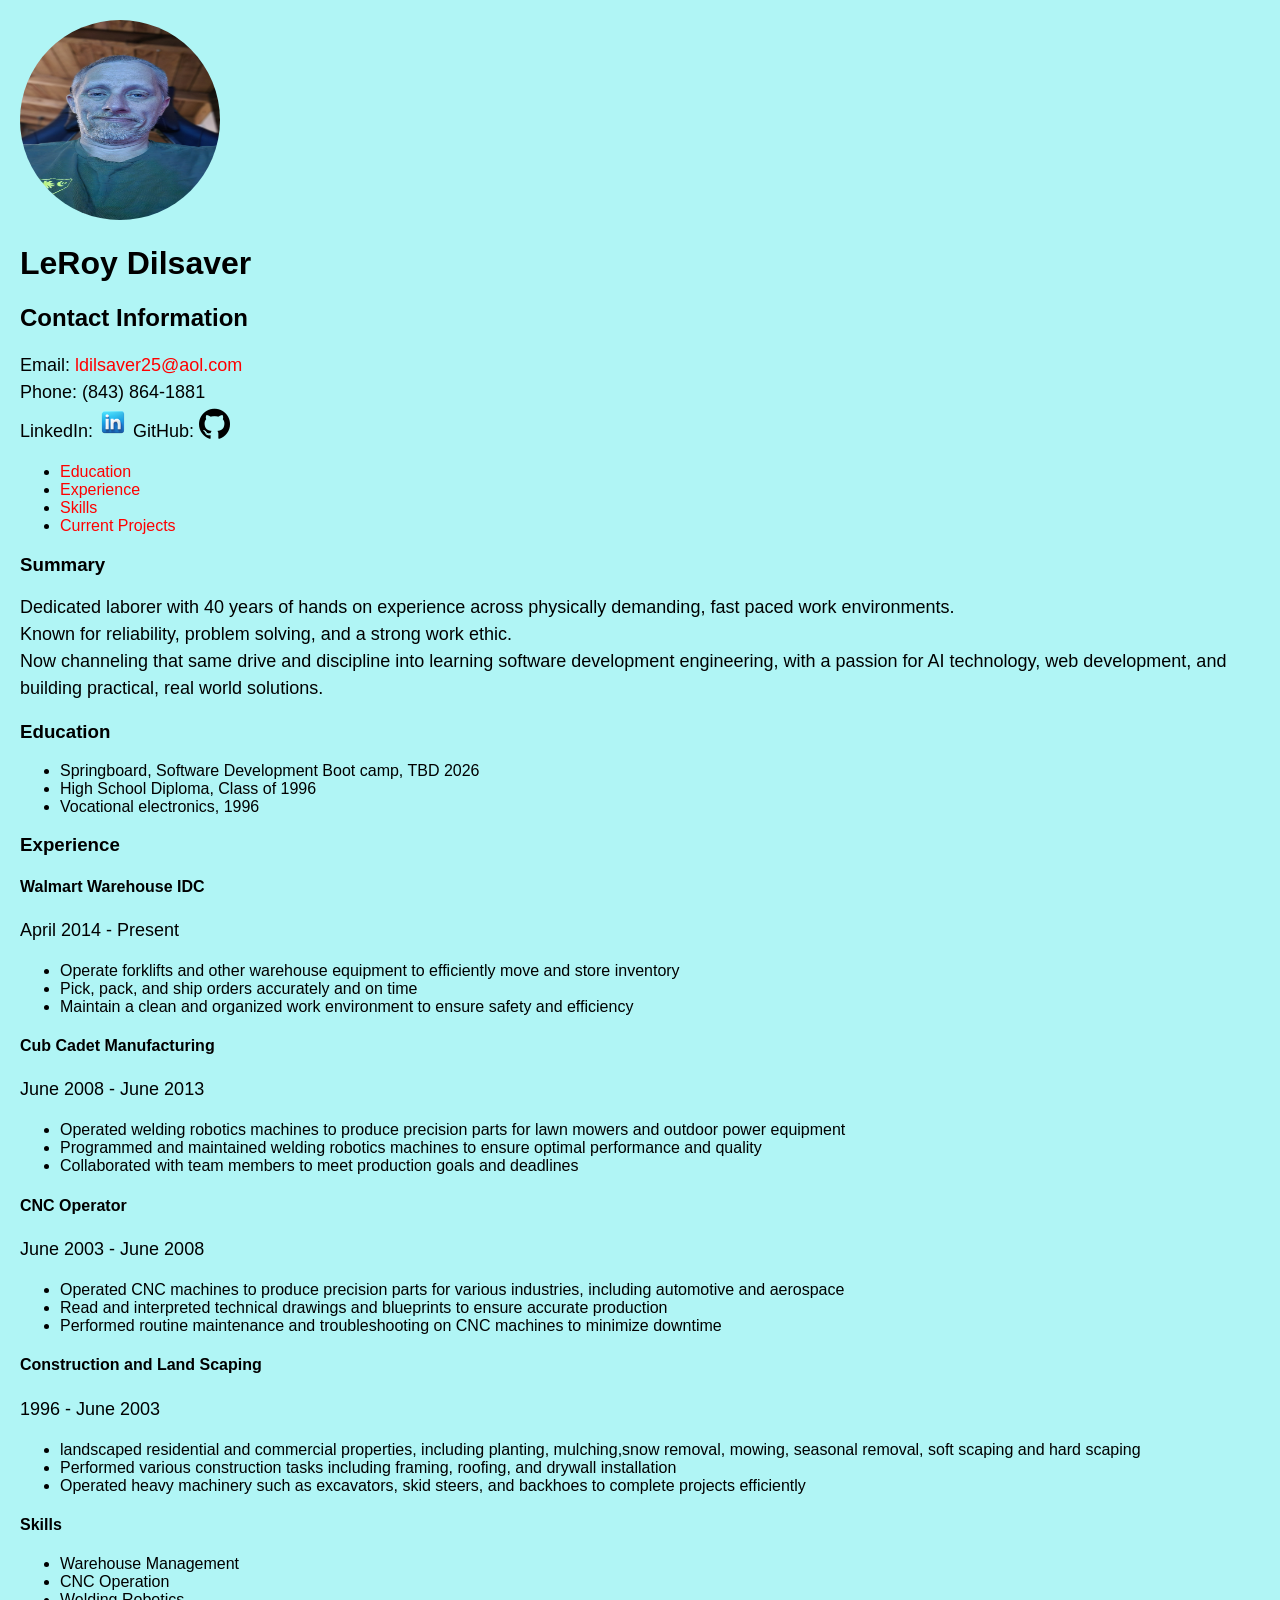
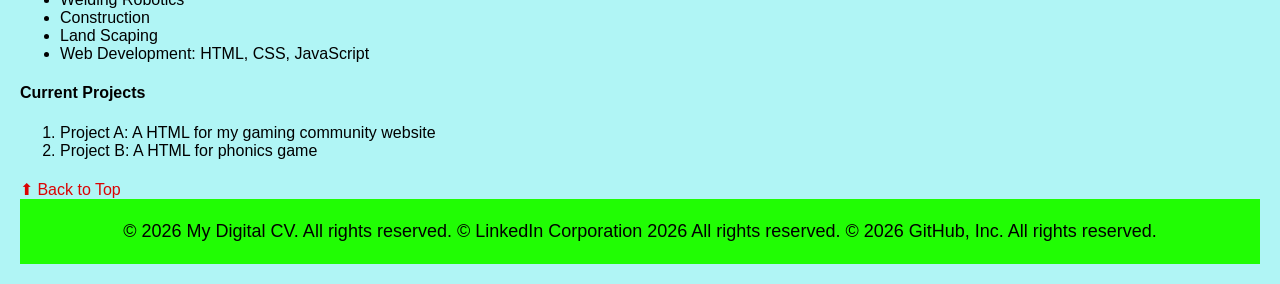
<file: my CV/index.html>
<!DOCTYPE html>
<html lang="en">
<head>
  <meta charset="UTF-8">
  <meta name="viewport" content="width=device-width, initial-scale=1.0">
  <!-- add some basic style -->
  <link rel="stylesheet" href="styles.css">
  <link rel="stylesheet" href="https://cdnjs.cloudflare.com/ajax/libs/font-awesome/4.7.0/css/font-awesome.min.css">

  <title>Digital CV</title>
    </head>

<body>
  <!-- profile -->
  <img src="images/20260308_204023.jpg" alt="Profile picture of LeRoy Dilsaver" class="profile-picture">
  <h1>LeRoy Dilsaver</h1>
  <h2>Contact Information</h2>
  <p>Email: <a href="mailto:ldilsaver25@aol.com">ldilsaver25@aol.com</a>

    <br>
     Phone: (843) 864-1881
<br>
<!-- quick links -->
  LinkedIn: <a href="https://www.linkedin.com/in/leroy-dilsaver-5354b6369/" target="_blank" ><img src="images/icons8-linkedin-94.png" alt="LinkedIn"  style="width: 30px;height:30px"></a>

  GitHub: <a href="https://github.com/PapaRed78" target="_blank" ><i class="fa fa-github" style="font-size:36px; color:black"></i>
</a></p>
<!-- navigation -->
  <nav>
    <ul>
      <li><a href="#education">Education</a></li>
      <li><a href="#experience">Experience</a></li>
      <li><a href="#skills">Skills</a></li>
      <li><a href="#current_projects">Current Projects</a></li>
    </ul>
  </nav>

    <section id="summary">
      <h3>Summary</h3>
      <p>Dedicated laborer with 40 years of hands on experience across physically demanding, fast paced work environments. <br>Known for reliability, problem solving, and a strong work ethic.<br> Now channeling that same drive and discipline into learning software development engineering, with a passion for AI technology, web development, and building practical, real world solutions.</p>
    </section>

    <section id="education">
  <h3>Education</h3>
  <ul>
    <li>Springboard, Software Development Boot camp, TBD 2026</li>
    <li>High School Diploma,  Class of 1996</li>
    <li>Vocational electronics, 1996</li>
  </ul>
  </section>

<section id="experience">
  <h3>Experience</h3>
  <h4>Walmart Warehouse IDC</h4>
  <p>April 2014 - Present</p>
  <ul>
    <li>Operate forklifts and other warehouse equipment to efficiently move and store inventory</li>
    <li>Pick, pack, and ship orders accurately and on time</li>
    <li>Maintain a clean and organized work environment to ensure safety and efficiency</li>
  </ul>
  <h4>Cub Cadet Manufacturing</h4>
  <p>June 2008 - June 2013</p>
  <ul>
    <li>Operated welding robotics machines to produce precision parts for lawn mowers and outdoor power equipment</li>
    <li>Programmed and maintained welding robotics machines to ensure optimal performance and quality</li>
    <li>Collaborated with team members to meet production goals and deadlines</li>
  </ul>
  <h4>CNC Operator</h4>
  <p>June 2003 - June 2008</p>
  <ul>
    <li>Operated CNC machines to produce precision parts for various industries, including automotive and aerospace</li>
    <li>Read and interpreted technical drawings and blueprints to ensure accurate production</li>
    <li>Performed routine maintenance and troubleshooting on CNC machines to minimize downtime</li>
  </ul> 

  <h4>Construction and Land Scaping</h4>
  <p>1996 - June 2003</p>
  <ul>
    <li>landscaped residential and commercial properties, including planting, mulching,snow removal, mowing, seasonal removal, soft scaping and hard scaping</li>
    <li>Performed various construction tasks including framing, roofing, and drywall installation</li>
    <li>Operated heavy machinery such as excavators, skid steers, and backhoes to complete projects efficiently</li>
  </ul> 
</section>

  <section id="skills">
    <h4>Skills</h4>
    <ul>
      <li>Warehouse Management</li>
      <li>CNC Operation</li>
      <li>Welding Robotics</li>
      <li>Construction</li>
      <li>Land Scaping</li>
      <li>Web Development: HTML, CSS, JavaScript</li>
    </ul>
  </section>

<section id="current_projects">
  <h4>Current Projects</h4>
  <ol>
    <li>Project A: A HTML for my gaming community website</li>
    <li>Project B: A HTML for phonics game</li>
  </ol> 
</section>

  <!-- add back to top -->
  <a href="#top" class="back-to-top">⬆ Back to Top</a>
  <footer>
    <p>&copy; 2026 My Digital CV. All rights reserved.
     &copy; LinkedIn Corporation 2026 All rights reserved.
    &copy; 2026 GitHub, Inc. All rights reserved.</p>
  </footer>
</body>
</html>
</file>
<file: my CV/styles.css>
/* ? back round colors */
   body {
      font-family: Arial, sans-serif;
      background-color: #b0f5f5;
      margin: 20px;
     
    }
/* todo round corners */
    img {
      border-radius: 50%;
      width: 200px;
      height: 200px;
    }
    /* ! header text color */
    h1, h2 {
      color: #000000;
    }
    .back-to-top {
      display: block;
      margin-top: 20px;
      text-decoration: none;
      color: #db0303;
    }
    /* ? link text color */
  a {
    text-decoration: none;
    color: #ff0000;
  }

  p {
    color: #000000;
    font-size: 18px;
    line-height: 1.5;
  }
footer {
text-align: center;
padding: 1px;
background-color: #21fd04;

}
</file>
